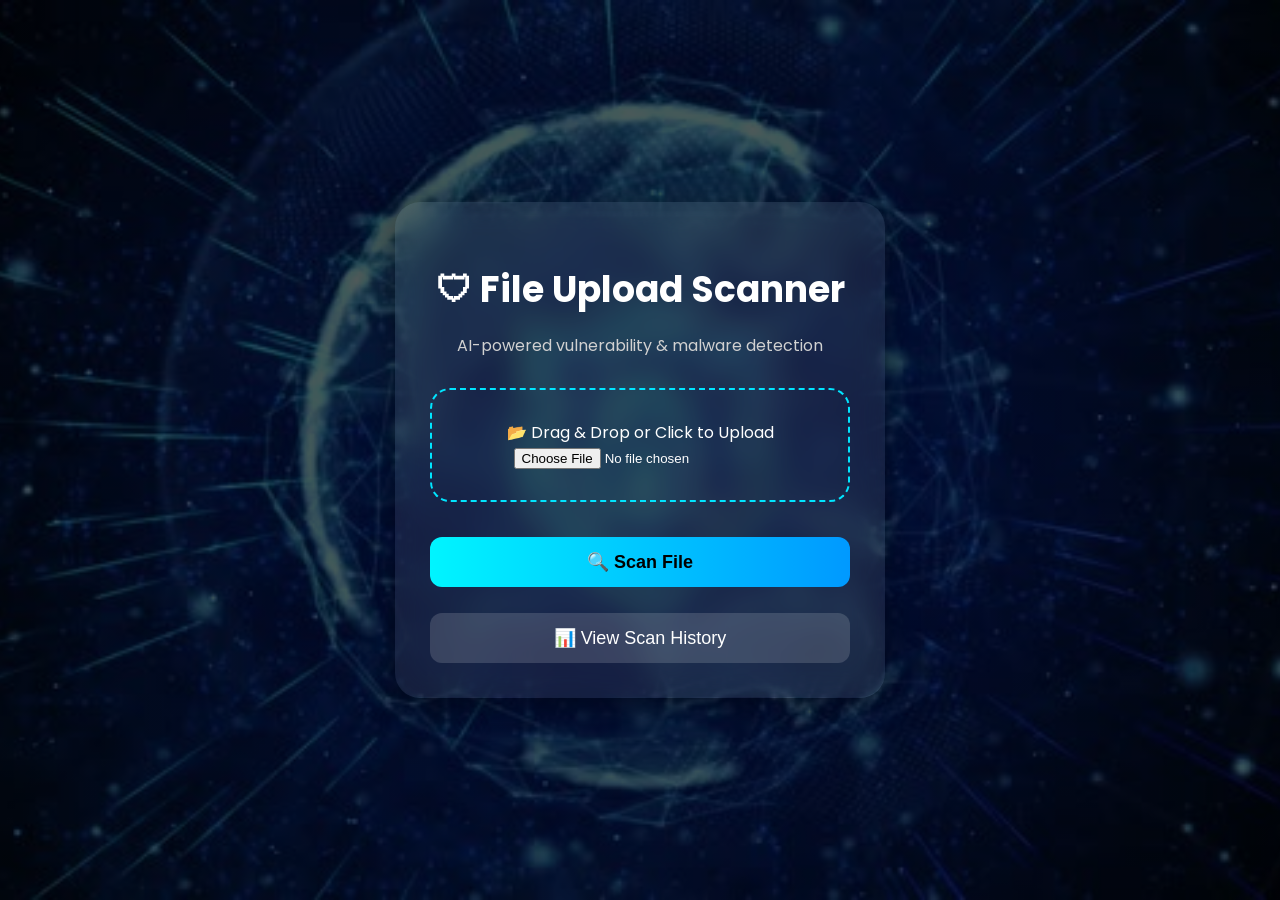
<file: templates/index.html>
<!DOCTYPE html>
<html lang="en">

<head>
    <meta charset="UTF-8">
    <meta name="viewport" content="width=device-width, initial-scale=1.0">

    <title>File Upload Scanner</title>

    <link rel="stylesheet" href="/static/css/style.css">

    <!-- Google Font -->
    <link href="https://fonts.googleapis.com/css2?family=Poppins:wght@300;400;500;600;700&display=swap" rel="stylesheet">
</head>

<body>

    <div class="container">

        <h1>🛡 File Upload Scanner</h1>

        <p class="subtitle">
            AI-powered vulnerability & malware detection
        </p>

        <form action="/upload" method="POST" enctype="multipart/form-data">

            <div class="upload-box">

                <label for="file-upload" class="custom-upload">
                    📂 Drag & Drop or Click to Upload
                </label>

                <input 
                    type="file" 
                    id="file-upload"
                    name="file" 
                    required
                >

            </div>

            <button type="submit" class="scan-btn">
                🔍 Scan File
            </button>

        </form>

        <a href="/history">
            <button class="history-btn">
                📊 View Scan History
            </button>
        </a>

    </div>

    <script src="/static/js/script.js"></script>

</body>
</html>
</file>
<file: static/css/style.css>
body {
    margin: 0;
    padding: 0;
    font-family: 'Poppins', sans-serif;

    /* 🔥 Background Image */
    background: linear-gradient(
        rgba(0,0,0,0.65),
        rgba(0,0,0,0.65)
    ),
    url("../images/cyber-bg.jpg");

    background-size: cover;
    background-position: center;
    background-repeat: no-repeat;
    background-attachment: fixed;

    height: 100vh;

    display: flex;
    justify-content: center;
    align-items: center;
}

/* 🔥 Main Card */
.container {
    width: 420px;
    padding: 35px;

    background: rgba(255,255,255,0.08);

    border-radius: 25px;

    backdrop-filter: blur(15px);

    box-shadow:
        0 8px 32px rgba(0,0,0,0.4);

    text-align: center;

    color: white;
}

/* Heading */
.container h1 {
    font-size: 36px;
    margin-bottom: 10px;
}

/* Subtitle */
.subtitle {
    color: #d1d1d1;
    margin-bottom: 30px;
}

/* Upload Area */
.upload-box {
    border: 2px dashed #00e5ff;

    padding: 30px;

    border-radius: 20px;

    margin-bottom: 25px;

    transition: 0.3s;
}

.upload-box:hover {
    background: rgba(255,255,255,0.05);
}

/* Buttons */
button {
    width: 100%;

    padding: 14px;

    border: none;

    border-radius: 12px;

    font-size: 18px;

    cursor: pointer;

    margin-top: 10px;

    transition: 0.3s;
}

/* Scan Button */
.scan-btn {
    background: linear-gradient(
        90deg,
        #00f5ff,
        #0099ff
    );

    color: black;

    font-weight: bold;
}

.scan-btn:hover {
    transform: scale(1.03);
}

/* History Button */
.history-btn {
    background: rgba(255,255,255,0.15);

    color: white;
}

.history-btn:hover {
    background: rgba(255,255,255,0.25);
}
</file>
